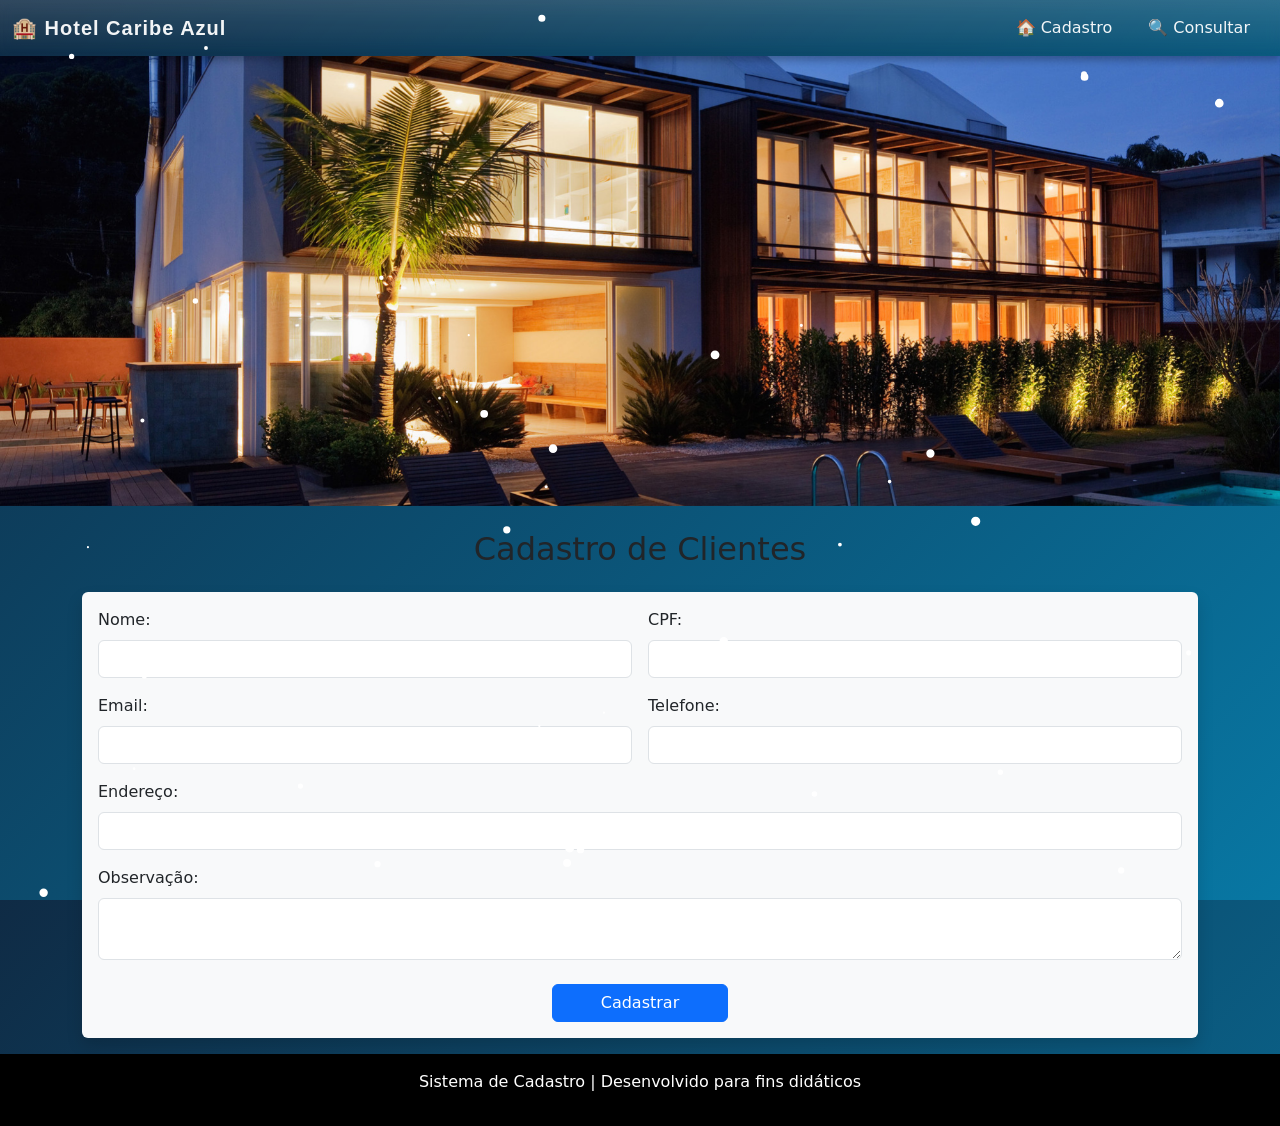
<file: frontend/index.html>
<!DOCTYPE html>
<html lang="pt-br">

<head>
    <meta charset="UTF-8">
    <meta name="viewport" content="width=device-width, initial-scale=1.0">

    <title>Cadastro de Clientes</title>

    <link rel="stylesheet" href="/static/css/style.css">
    <link href="https://cdn.jsdelivr.net/npm/bootstrap@5.3.0/dist/css/bootstrap.min.css" rel="stylesheet">
    <script src="https://cdn.jsdelivr.net/npm/bootstrap@5.3.3/dist/js/bootstrap.bundle.min.js" defer></script>
    <script src="assets/js/main.js" defer></script>

</head>

<body>

    <nav class="navbar navbar-expand-lg navbar-dark bg-gradient">
        <div class="container-fluid">

            <a href="/" class="navbar-brand fw-bold text-white">🏨 Hotel Caribe Azul</a>

            <button class="navbar-toggler" type="button" data-bs-toggle="collapse" data-bs-target="#navbarNav">
                <span class="navbar-toggler-icon"></span>
            </button>

            <div class="collapse navbar-collapse justify-content-end" id="navbarNav">
                <ul class="navbar-nav">
                    <li class="nav-item">
                        <a href="/" class="nav-link active text-white">🏠 Cadastro</a>
                    </li>
                    <li>
                        <a href="/consulta" class="nav-link text-white">🔍 Consultar</a>
                    </li>
                </ul>
            </div>
        </div>
    </nav>

    <header>
        <div id="carouselExampleIndicators" class="carousel slide" data-bs-ride="carousel">

            <div class="carousel-inner">

                <div class="carousel-item active">
                    <img src="assets/images/banner1.png" alt="Banner 1" class="d-block w-100">
                </div>

                <div class="carousel-item">
                    <img src="assets/images/banner2.png" alt="Banner 2" class="d-block w-100">
                </div>

                <div class="carousel-item">
                    <img src="assets/images/banner3.png" alt="Banner 3" class="d-block w-100">
                </div>

            </div>

        </div>
    </header>

    <main class="container mt-4">

        <h2 class="text-center mb-4">Cadastro de Clientes</h2>

        <form id="formCadastro" class="p-3 rounded bg-light shadow">
            <div class="row g-3">
                <div class="col-md-6">
                    <label for="nome" class="form-label"> Nome:</label>
                    <input type="text" name="nome" class="form-control" required>
                </div>

                <div class="col-md-6">
                    <label for="cpf" class="form-label"> CPF:</label>
                    <input type="text" name="cpf" class="form-control" required>
                </div>

                <div class="col-md-6">
                    <label for="email" class="form-label"> Email:</label>
                    <input type="email" name="email" class="form-control" required>
                </div>

                <div class="col-md-6">
                    <label for="telefone" class="form-label"> Telefone:</label>
                    <input type="text" name="telefone" class="form-control" required>
                </div>

                <div class="col-12">
                    <label for="endereco" class="form-label"> Endereço:</label>
                    <input type="text" name="endereco" class="form-control" required>
                </div>

                <div class="col-12">
                    <label for="observacao" class="form-label"> Observação:</label>
                    <textarea type="text" name="observacao" class="form-control" rows="2" required> </textarea>
                </div>

                <div class="text-center mt-4">
                    <button type="submit" class=" btn btn-primary px-5">Cadastrar</button>
                </div>

            </div>
        </form>
    </main>

    <div id="mensagem" class="mt-3 text-center fw-bold"></div>
    <footer>
        <p>Sistema de Cadastro | Desenvolvido para fins didáticos</p>
    </footer>
</body>

</html>
</file>
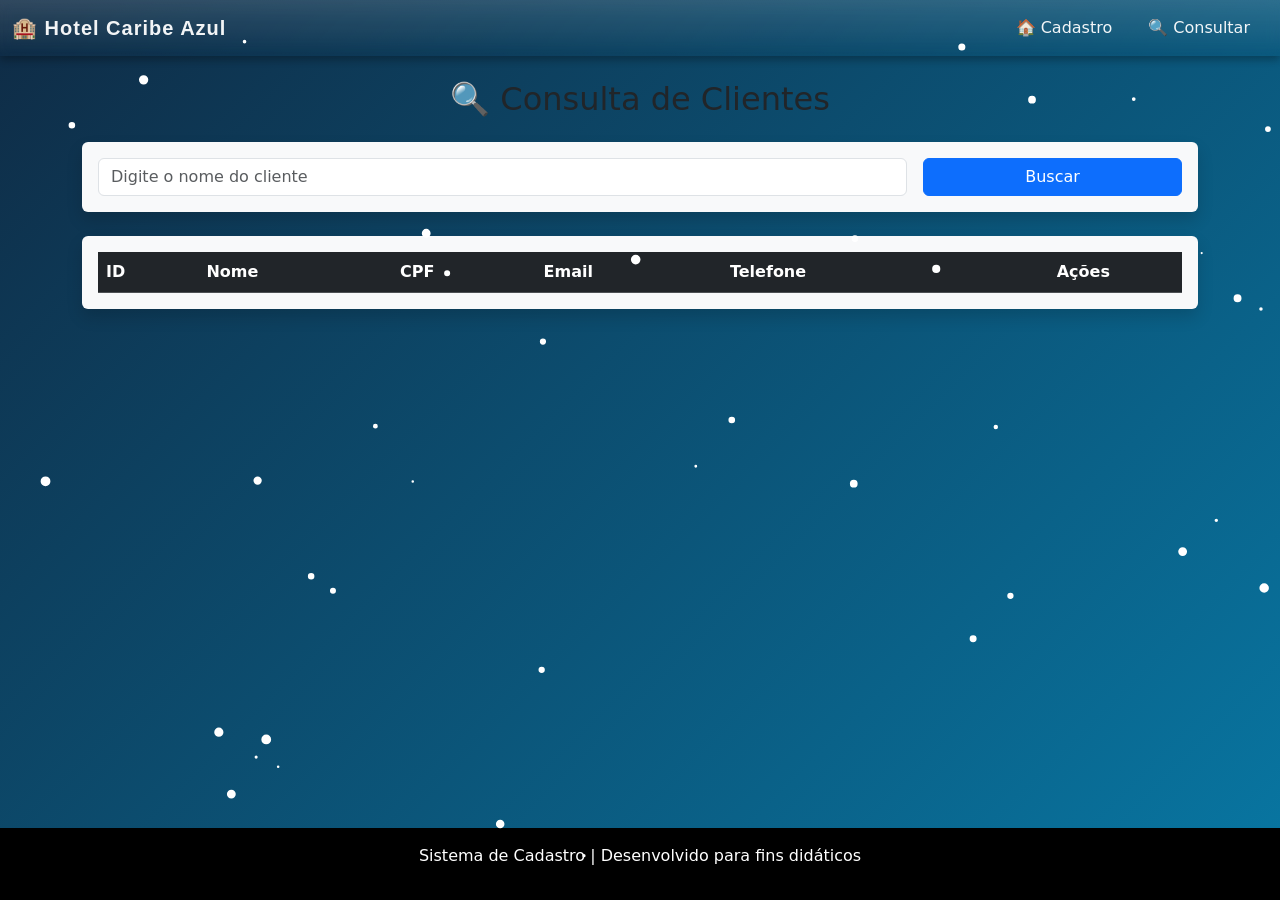
<file: frontend/consulta.html>
<!DOCTYPE html>
<html lang="pt-br">
<!-- =============================================================================
🏨 HOTEL CARIBE AZUL - PÁGINA DE CONSULTA DE CLIENTES
💡 Objetivo: permitir que o usuário procure clientes cadastrados no sistema.
📘 O backend Flask retorna os dados do Excel (.xlsx) e o JS exibe tudo em tabela.
🎓 Feito para demonstrar integração front-end (HTML + JS) com back-end (Python Flask)
============================================================================= -->

<head>
    <meta charset="UTF-8">
    <meta name="viewport" content="width=device-width, initial-scale=1.0">
    
    <title>Consulta de Clientes</title>

    <link rel="stylesheet" href="/static/css/style.css">
    <link href="https://cdn.jsdelivr.net/npm/bootstrap@5.3.0/dist/css/bootstrap.min.css" rel="stylesheet">
    <script src="https://cdn.jsdelivr.net/npm/bootstrap@5.3.3/dist/js/bootstrap.bundle.min.js" defer></script>
    <script src="assets/js/main.js" defer></script>
</head>

<body>

    <nav class="navbar navbar-expand-lg navbar-dark bg-gradient">
        <div class="container-fluid">

            <a href="/" class="navbar-brand fw-bold text-white">🏨 Hotel Caribe Azul</a>

            <button class="navbar-toggler" type="button" data-bs-toggle="collapse" data-bs-target="#navbarNav">
                <span class="navbar-toggler-icon"></span>
            </button>

            <div class="collapse navbar-collapse justify-content-end" id="navbarNav">
                <ul class="navbar-nav">
                    <li class="nav-item">
                        <a href="/" class="nav-link text-white">🏠 Cadastro</a>
                    </li>
                    <li class="nav-item">
                        <a href="/consulta" class="nav-link active text-white">🔍 Consultar</a>
                    </li>
                </ul>
            </div>
        </div>
    </nav>

    <main class="container mt-4">
        
        <h2 class="text-center mb-4">🔍 Consulta de Clientes</h2>

        <!-- Barra de Busca -->
        <div class="p-3 rounded bg-light shadow mb-4">
            <div class="row g-3 align-items-center">
                <div class="col-md-9">
                    <input type="text" id="campoBusca" class="form-control" placeholder="Digite o nome do cliente">
                </div>
                <div class="col-md-3 text-center">
                    <button id="btnBuscar" class="btn btn-primary w-100">Buscar</button>
                </div>
            </div>
        </div>

        <!-- Tabela de Resultados -->
        <div class="table-responsive p-3 rounded bg-light shadow">
            <table class="table table-striped table-hover align-middle mb-0">
                <thead class="table-dark">
                    <tr>
                        <th>ID</th>
                        <th>Nome</th>
                        <th>CPF</th>
                        <th>Email</th>
                        <th>Telefone</th>
                        <th class="text-center">Ações</th>
                    </tr>
                </thead>
                <tbody id="tabelaResultados">
                    <!-- Preenchido via JavaScript -->
                </tbody>
            </table>
        </div>

    </main>

    <div id="mensagem" class="mt-3 text-center fw-bold"></div>

    <footer>
        <p>Sistema de Cadastro | Desenvolvido para fins didáticos</p>
    </footer>
</body>

</html>
</file>
<file: static/css/style.css>
body {
    background: linear-gradient(135deg, #0f2b45, #0877a3);
    color: #000;
    font-family: 'Segoe UI', Tahoma, Geneva, Verdana, sans-serif;
    height: 100vh;
}

.carousel img {
    height: 450px;
    object-fit: cover;
}

form {
    background-color: #ffffffcc;
    border-radius: 15px;
}

html, body {
    height: 100%;
    margin: 0;
}

body {
    display: flex;
    flex-direction: column;
}

main, .container {
    flex: 1 0 auto;
}

footer {
    flex-shrink: 0;
    display: flex;
    flex-direction: row;
    align-items: center;
    justify-content: center;
    background-color: #000;
    color: #fff;
    padding: 1rem;
}


.btn-primary {
    background-color: #0077b6;
    border-color: #005f8a;
}

.btn-primary:hover {
    background-color: #00c2c7;
    border-color: #0077b6;
}

.bg-gradient {
    background: linear-gradient(90deg, #006d77, #00b4d8);
    box-shadow: 0px 4px 8px rgba(0, 0, 0, 0.3);
}

.navbar-brand {
    font-family: 'Poppins', sans-serif;
    font-size: 1.5rem;
    letter-spacing: 1px;
    text-shadow: 1px 1px 2xp rgba(0, 0, 0, 0.4);
}

.nav-link {
    font-size: 1.1rem;
    margin: 0 10px;
    transition: 0.3s;
}

.nav-link:hover {
    color: #fffae6 !important;
    text-shadow: 0px 0px 6px rgba(255, 255, 255, 0.7);
}

.navbar {
    position: sticky;
    top: 0;
    z-index: 1000;
    opacity: 0.95;
    backdrop-filter: blur(6px);
}

#snowCanvas {
    position: fixed;
    top: 0;
    left: 0;
    pointer-events: none;
    z-index: 9999;
}


.form-control {
    width: 200%;
}
</file>
